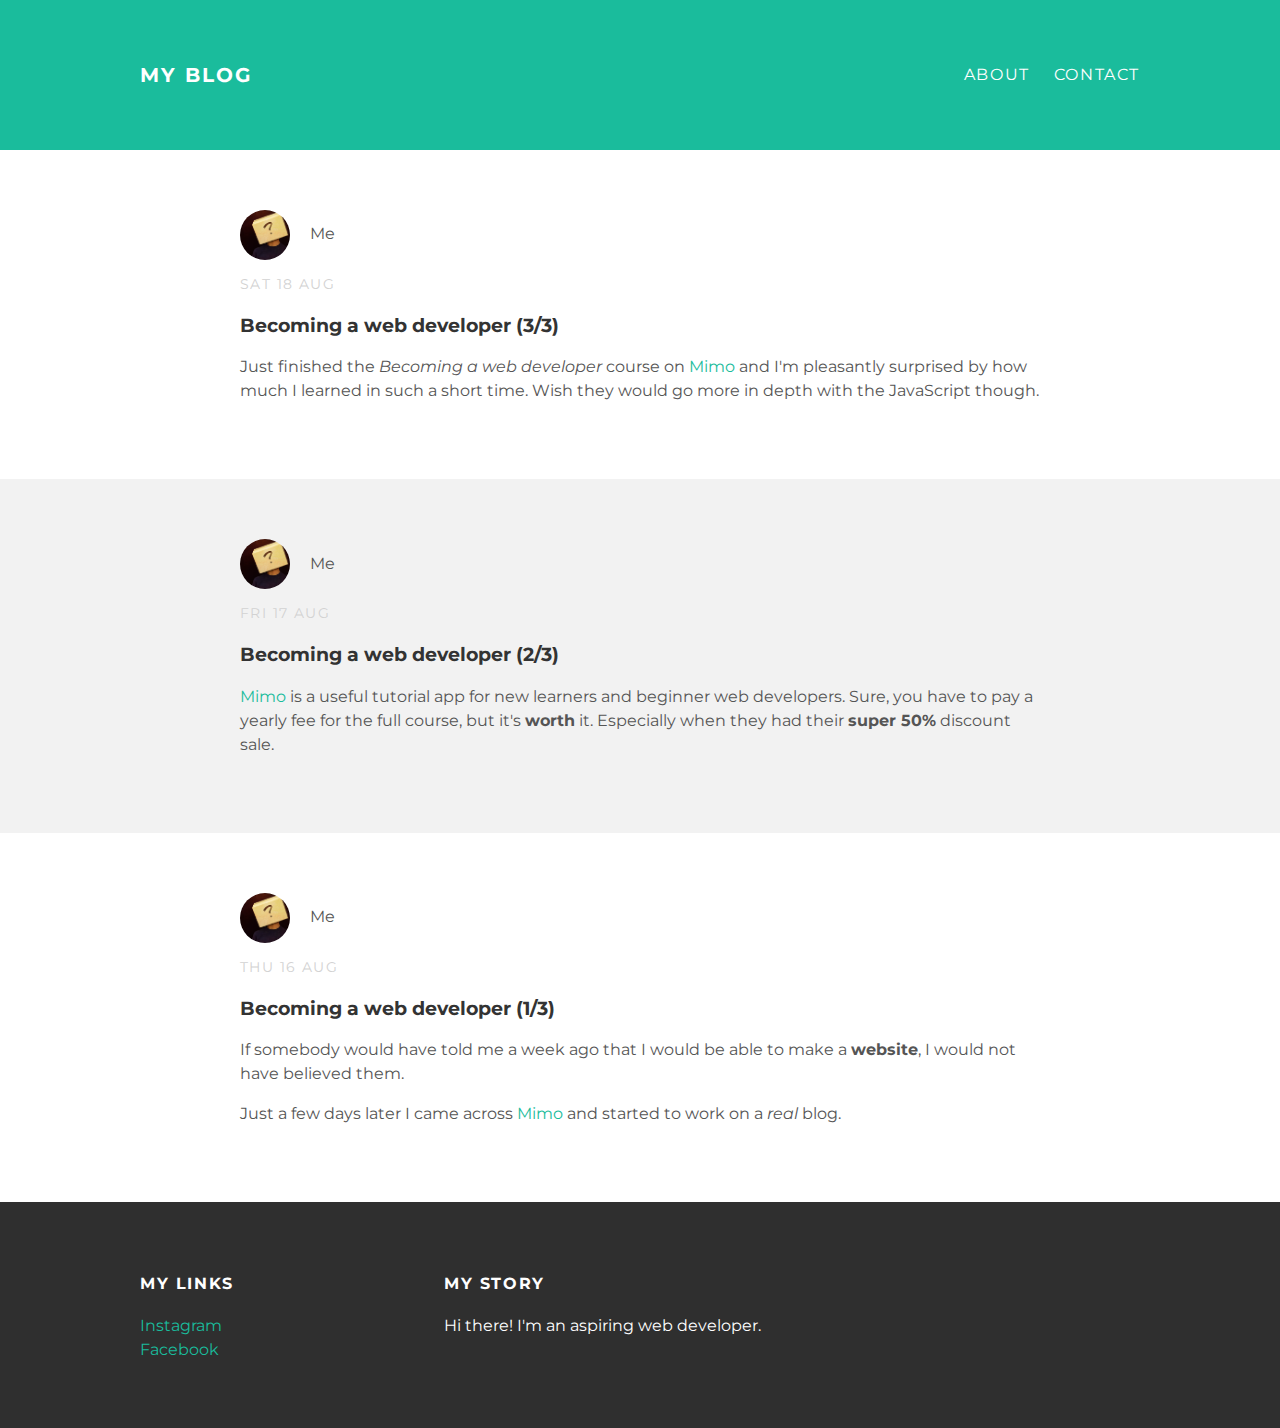
<file: index.html>
<!DOCTYPE html>
<html>

<head>
  <link rel="stylesheet" type="text/css" , href="styles.css">
  <title>My blog</title>
</head>

<body>

  <div id="header">
    <div class="container">
      <a id="header-title" href="index.html">My Blog</a>
      <ul id="header-nav">
        <li><a href="about.html">About</a></li>
        <li><a href="mailto:andyhpak@protonmail.ch">Contact</a></li>
      </ul>
    </div>
  </div>

  <div id="content">
    <div class="post-container">
      <div class="post">
        <div class="post-author">
          <img src="box-head.jpg">
          <span>Me</span>
        </div>
        <p class="post-date">Sat 18 Aug</p>
        <h3 class="post-title">Becoming a web developer (3/3)</h3>
        <div class="post-content">
          <p>Just finished the <em>Becoming a web developer</em> course on <a href="https://getmimo.com">Mimo</a> 
            and I'm pleasantly surprised by how much I learned in such a short time. 
            Wish they would go more in depth with the JavaScript though.</p>
        </div>
      </div>
    </div>
    <div class="post-container">
      <div class="post">
        <div class="post-author">
          <img src="box-head.jpg">
          <span>Me</span>
        </div>
        <p class="post-date">Fri 17 Aug</p>
        <h3 class="post-title">Becoming a web developer (2/3)</h3>
        <div class="post-content">
          <p><a href="https://getmimo.com">Mimo</a> is a useful tutorial app for new learners and beginner web developers. 
            Sure, you have to pay a yearly fee for the full course, but it's <strong>worth</strong> it. Especially when 
            they had their <strong>super 50%</strong> discount sale.</p>
        </div>
      </div>
    </div>
    <div class="post-container">
      <div class="post">
        <div class="post-author">
          <img src="box-head.jpg">
          <span>Me</span>
        </div>
        <p class="post-date">Thu 16 Aug</p>
        <h3 class="post-title">Becoming a web developer (1/3)</h3>
        <div class="post-content">
          <p>If somebody would have told me a week ago that I would be able to make a <strong>website</strong>, I would not have believed them.</p>
          <p>Just a few days later I came across <a href="https://getmimo.com">Mimo</a> and started to work on a <em>real</em> blog.</p>
        </div>
      </div>
    </div>
  </div>

  <div id="footer">
    <div class="container">
      <div class="column">
        <h4>My Links</h4>
        <p>
          <a href="https://instagram.com/andyhp__">Instagram</a><br>
          <a href="https://facebook.com/andyhp85">Facebook</a>
        </p>
      </div>

      <div class="column">
        <h4>My Story</h4>
        <p>Hi there! I'm an aspiring web developer.</p>
      </div>

    </div>
  </div>

</body>

</html>
</file>
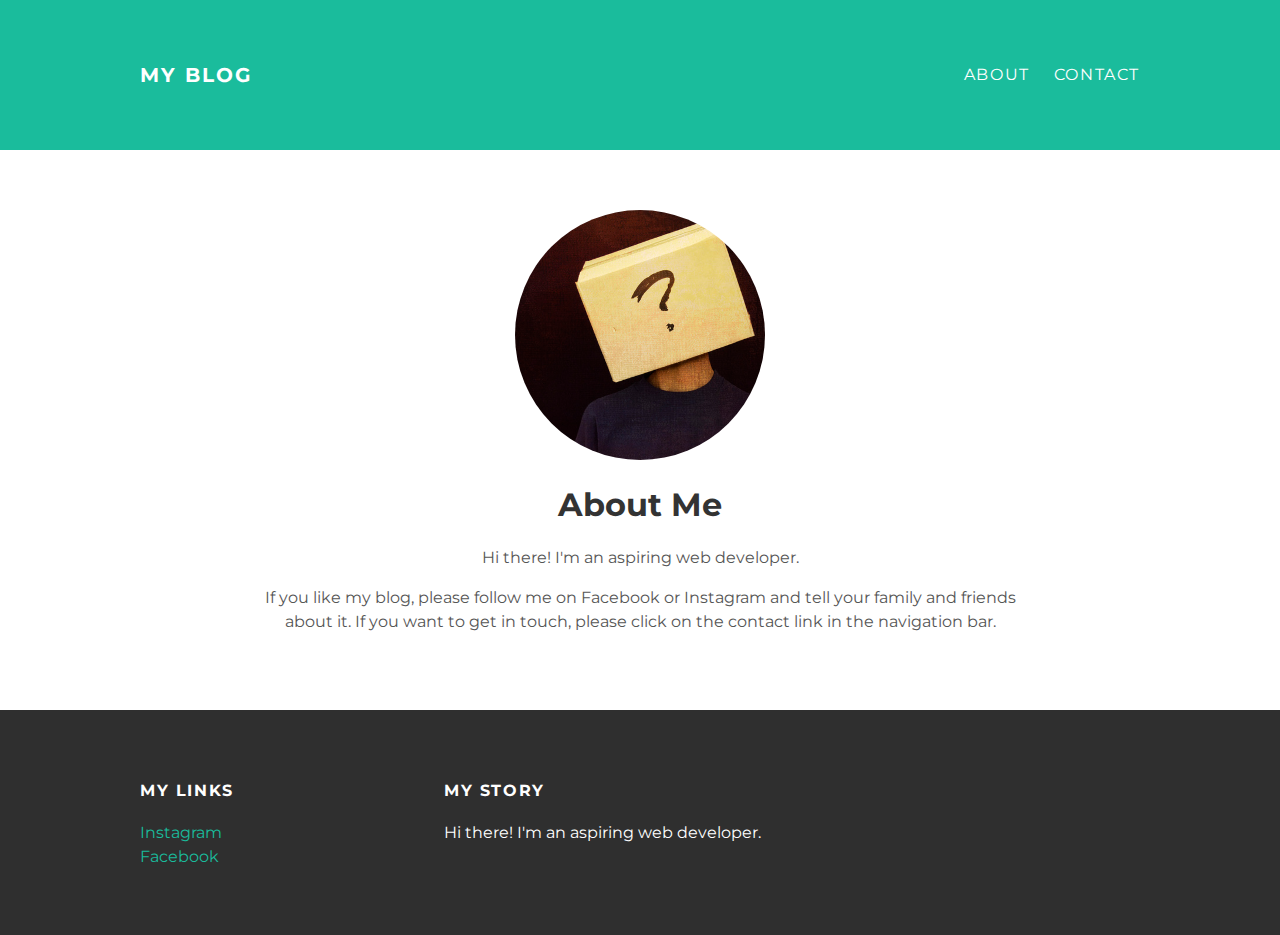
<file: about.html>
<!DOCTYPE html>
<html>

<head>
  <link rel="stylesheet" href="styles.css" type="text/css">
  <title>My blog</title>
</head>

<body>

  <div id="header">
    <div class="container">
      <a id="header-title" href="index.html">My Blog</a>
      <ul id="header-nav">
        <li><a href="about.html">About</a></li>
        <li><a href="mailto:andyhpak@protonmail.ch">Contact</a></li>
      </ul>
    </div>
  </div>

  <div id="content">
    <div class="container">
      <div class="about">
        <div class="about-author">
          <img src="box-head.jpg">
        </div>
        <h1 class="about-title">About Me</h3>
          <div class="about-content">
            <p>Hi there! I'm an aspiring web developer.</p>
            <p>If you like my blog, please follow me on Facebook or Instagram and tell your family and friends about it. If you want to get in touch, please click on the contact link in the navigation bar.</p>
          </div> <!-- about content -->
      </div> <!-- about -->
    </div> <!-- container -->
  </div> <!-- content -->

  <div id="footer">
    <div class="container">
      <div class="column">
        <h4>My Links</h4>
        <p>
          <a href="https://instagram.com/andyhp__">Instagram</a><br>
          <a href="https://facebook.com/andyhp85">Facebook</a>
        </p>
      </div>

      <div class="column">
        <h4>My Story</h4>
        <p>Hi there! I'm an aspiring web developer.</p>
      </div>

    </div>
  </div>

</body>

</html>
</file>
<file: styles.css>
@import url(http://fonts.googleapis.com/css?family=Montserrat:400,700);

body {
  color: #555;
  margin: 0;
  font-family: "Montserrat", sans-serif;
}
h1,
h2,
h3,
h4 {
  color: #333;
}
p {
  line-height: 1.5;
}
a {
  color: #1abc9c;
  text-decoration: none;
}
a:hover {
  color: #f6a623;
}
.about {
  text-align: center;
}
.about-author img {
  height: 250px;
  width: 250px;
  border-radius: 50%;
}
.container {
  max-width: 1000px;
  margin: 0 auto;
}
.post-container:nth-child(even) {
  background-color: #f2f2f2;
}
.post, .about {
  max-width: 800px;
  margin: 0 auto;
  padding: 60px 0;
}
.post-author img {
  height: 50px;
  width: 50px;
  vertical-align: middle;
  border-radius: 50%;
}
.post-author span {
  margin-left: 16px;
}
.post-date {
  color: #d2d2d2;
  font-size: 14px;
  text-weight: bold;
  text-transform: uppercase;
  letter-spacing: 0.1em;
}
.column {
  min-width: 300px;
  display: inline-block;
  vertical-align: top;
}
#header {
  background-color: #1abc9c;
  height: 150px;
  line-height: 150px;
}
#header a {
  color: white;
  text-decoration: none;
  text-transform: uppercase;
  letter-spacing: 0.1em;
}
#header a:hover {
  color: #222;
}
#header-title {
  display: block;
  float: left;
  font-size: 20px;
  font-weight: bold;
}
#header-nav {
  display: block;
  float: right;
  margin-top: 0;
}
#header-nav li {
  display: inline;
  padding-left: 20px;
}

#footer {
  background-color: #2f2f2f;
  padding: 50px 0;
}
#footer h4 {
  color: white;
  text-transform: uppercase;
  letter-spacing: 0.1em;
}
#footer p {
  color: white;
}
</file>
